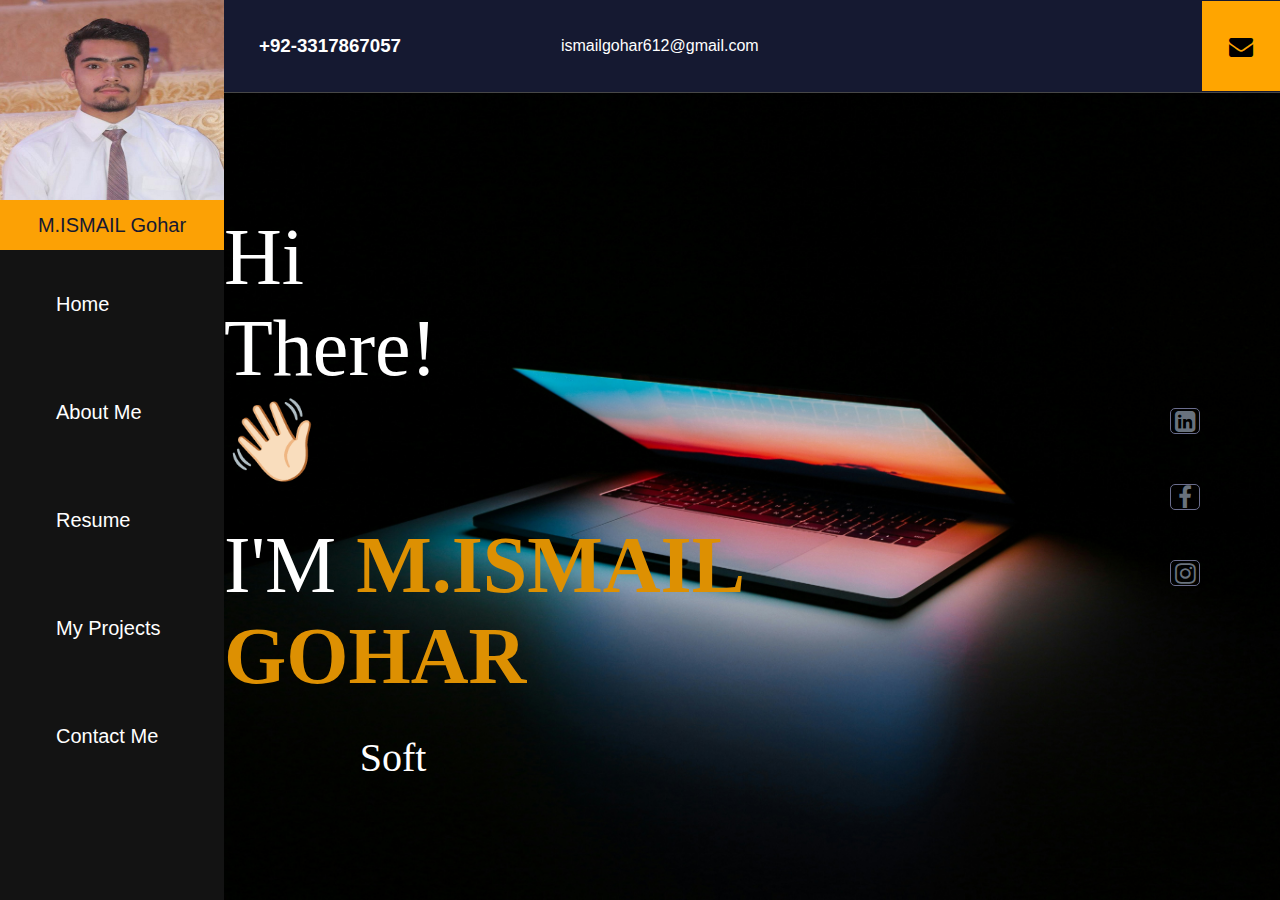
<file: index.html>
<!DOCTYPE html>
<html lang="en">

<head>
    <meta charset="UTF-8">
    <meta name="viewport" content="width=device-width, initial-scale=1.0">
    <title>Personal-Portfolio</title>
    <link rel="stylesheet" href="https://cdnjs.cloudflare.com/ajax/libs/font-awesome/4.7.0/css/font-awesome.min.css">
    <link rel="stylesheet" href="styles.css">
</head>

<body>
    <section id="wrapper">
        <header id="header">

           
           
        </div>
            <div class="hamburger" id="hamburger" onclick="toggleSidebar()">
                <i class="fa fa-bars"></i>
            </div>
            <div id="head-div">
                <h3>+92-3317867057</h3>
                <p>ismailgohar612@gmail.com</p>
            </div>
            <div id="head-div2">
                <a href="mailto:aamanmalik612@gmail.com"><i class="fa fa-envelope" style="font-size:24px;color: black;"></i></a>
            </div>

           

        </header>




        <aside id="aside">
            <div class="close-btn">×</div>
           <div id="image-sec">

            
            <img src="20210622_151017.jpg" alt="iSMAIL">
        </div>

            <div id="name-div">
            <h2>M.ISMAIL Gohar</h2>
        </div>
           <nav id="navigation">
           <a href="index.html">Home</a>
           <a href="about.html">About Me</a>
           <a href="resume.html">Resume</a>
           <a href="projects.html">My Projects</a>
           <a href="contact.html">Contact Me</a>
           </nav>

        </aside>

        <main id="main-content">

            <section id="part1">
                <h1 id="head-name2">
                    Hi There!
                    <span class="wave" role="img" aria-labelledby="wave">👋🏻</span>
                </h1>

                 <h1 id="head-name">
                    I'M 
                    <strong>M.ISMAIL GOHAR</strong>
                </h1>
                <div id="skills">

                    <p></p>
                    
                </div>
                    
            </section>

<section id="social">

    <a  href="https://www.linkedin.com/" target="_blank" class="link">
        
        <i class="fa fa-linkedin-square" style="font-size:24px"></i>				
    	</a>

        <a href="https://www.facebook.com/" class="link" target="_blank">
            <i class="fa fa-facebook-f" style="font-size:24px;"></i>
        </a>

        <a href="https://www.instagram.com/" class="link" target="_blank">
            <i class="fa fa-instagram" style="font-size:24px"></i>
        </a>
</section>


        </main>



    </section>

    <script src="app.js"></script>
</body>

</html>
</file>
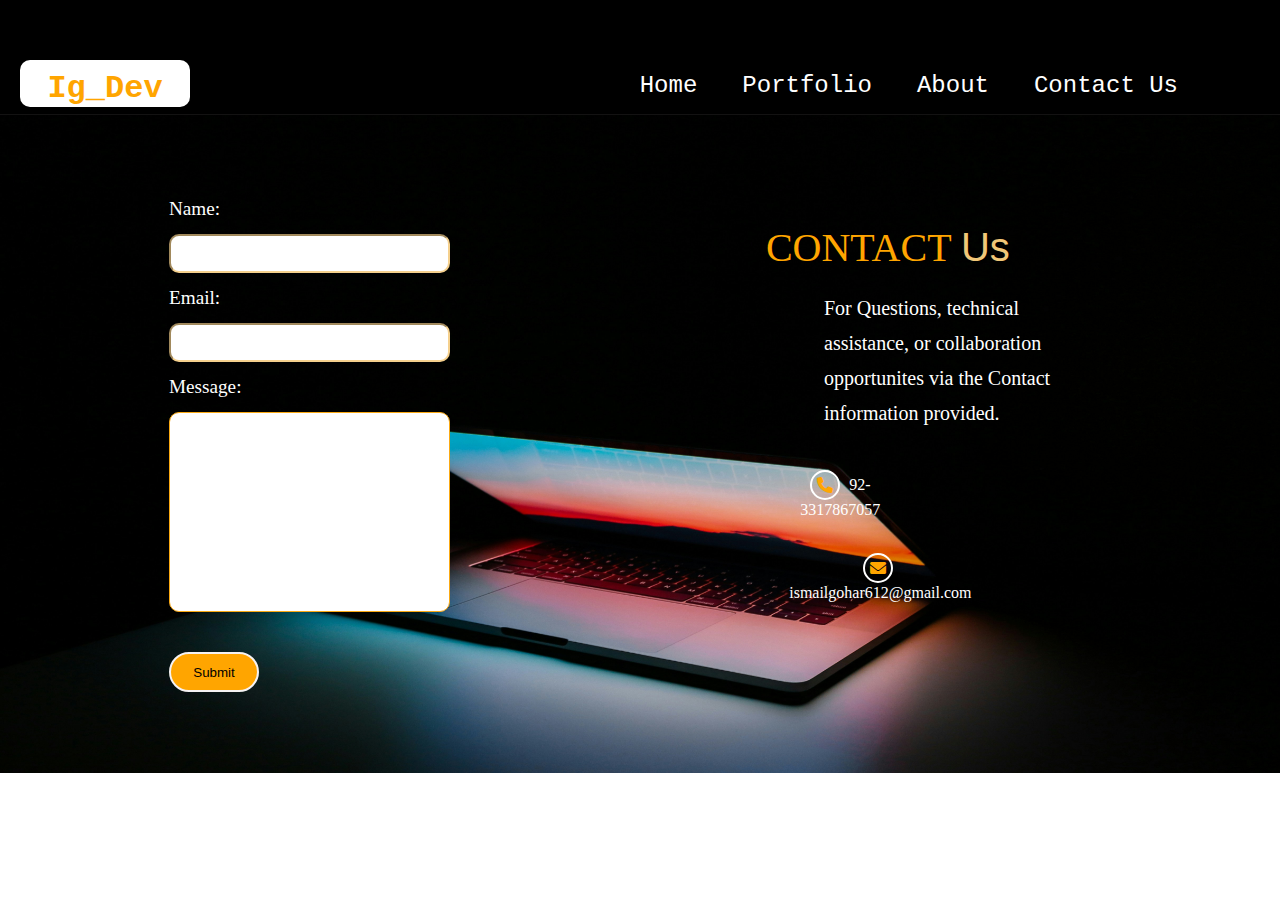
<file: Contact-Form/index.html>
<!DOCTYPE html>
<html lang="en">
<head>
    <meta charset="UTF-8">
    <meta name="viewport" content="width=device-width, initial-scale=1.0">
    <link rel="stylesheet" href="style.css">
    <link rel="stylesheet" href="https://cdnjs.cloudflare.com/ajax/libs/font-awesome/6.0.0-beta3/css/all.min.css">
    <title>Contact-Form</title>
</head>
<body>
    <header>
        <h1>Ig_Dev</h1>
        <nav>
            <a href="#Home">Home</a>
            <a href="#Portfolio">Portfolio</a>
            <a href="#About">About</a>
            <a href="#Contact">Contact Us</a>
        </nav>
    </header>
    <form name="myform" action="/action_page.php" onsubmit="return validateform()">
        <div class="form-fields">
            <label for="name">Name:</label>
            <input type="text" id="name" name="name" required >
            <label for="email">Email:</label>
            <input type="email" id="email" name="email" required>
            <label for="message">Message:</label>
            <textarea id="message" name="message" required></textarea>
            <br><br>
            <button type="submit">Submit</a></button>
        </div>
        <aside>
           <span id="sp1">CONTACT
            <span id="sp2">Us</span>
           </span> 
            <p>
                For Questions, technical assistance,
                or collaboration opportunites via the Contact
                information provided.
            </p>
            <div id="icons">
            <i class="fa fa-phone" aria-hidden="true"></i>
            <span>92-3317867057</span>
            
            </div>
            <div id="icon">
                <i class="fa fa-envelope" aria-hidden="true"></i>
                <span>ismailgohar612@gmail.com</span>
                
                </div>

        </aside>
    </form>
    <script src="validation.js"></script>
</body>
</html>
</file>
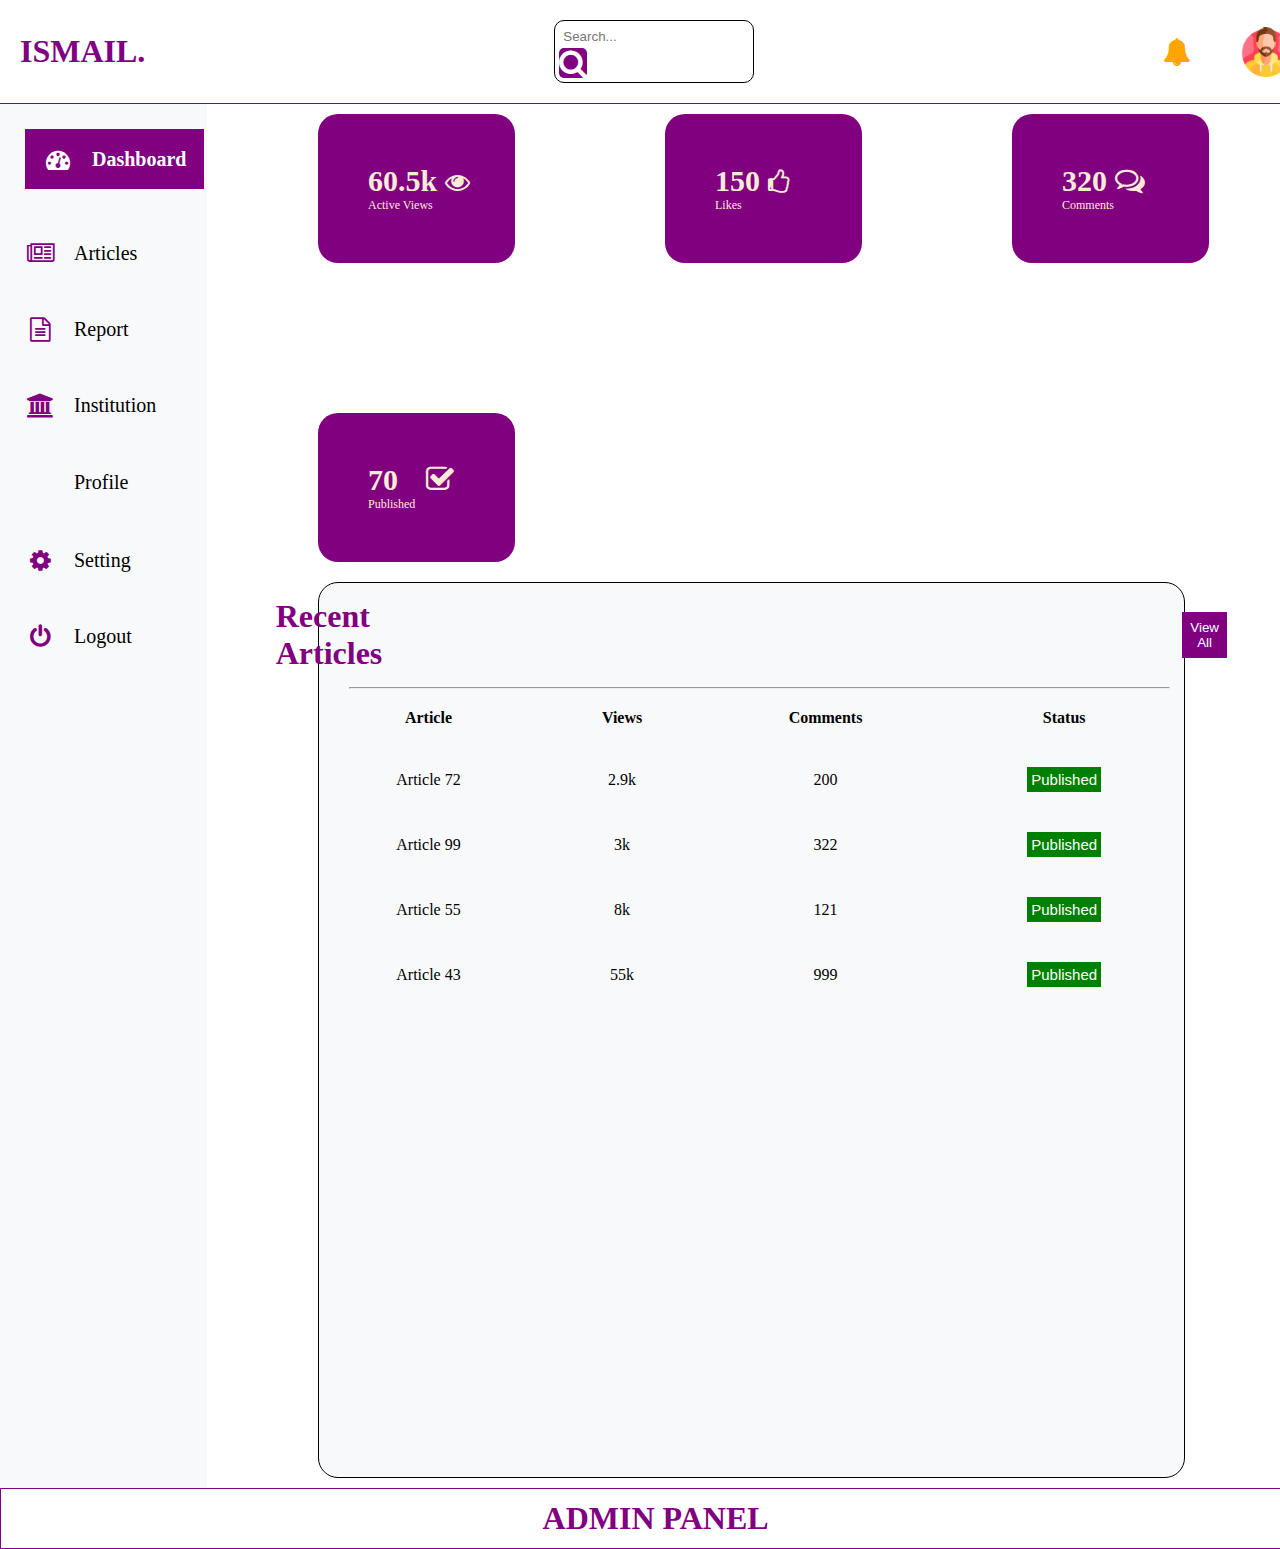
<file: Dashboard/index.html>
<!DOCTYPE html>
<html lang="en">

<head>
    <meta charset="UTF-8">
    <meta name="viewport" content="width=device-width, initial-scale=1.0">
    <link rel="stylesheet" href="https://cdnjs.cloudflare.com/ajax/libs/font-awesome/4.7.0/css/font-awesome.min.css">

    <link rel="stylesheet" href="styles.css">
    <title>DashBoard</title>
</head>

<body>
    <section id="wrapper">

        <header id="header">


            <h1>ISMAIL.</h1>

            <div id="search">
                <label for="search-box">
                    <input type="search" id="search-box" placeholder="Search..."><i class="fa fa-search"
                        aria-hidden="true"
                        style="font-size:30px;color:white;background-color: purple; border-radius: 5px;"></i></label>
            </div>


            <div id="icon">
                <i class="fa fa-bell" aria-hidden="true" style="font-size:28px;color:orange"></i><img
                    src="man_4140048.png" alt="man" id="man">


            </div>
            
        </header>

        <aside id="sidebar">

            
            <nav id="navigation">
            <a href="#" id="dash" ><i class="fa fa-dashboard" style="font-size:24px"></i>Dashboard</a>
            <a href="#" class="aclass"><i class="fa fa-newspaper-o" style="font-size:24px;color:purple"></i>Articles</a>
            <a href="#"class="aclass"><i class="fa fa-file-text-o" style="font-size:24px;color:purple"></i>Report</a>
            <a href="#"class="aclass"><i class="fa fa-institution" style="font-size:24px;color:purple"></i>Institution</a>
            <a href="#"class="aclass"><i class='far fa-user-circle' style='font-size:24px;color:purple'></i>Profile</a>
            <a href="#"class="aclass"><i class="fa fa-gear fa-spin" style="font-size:24px;color:purple"></i>Setting</a>
            <a href="#"class="aclass"><i class="fa fa-power-off" style="font-size:24px;color:purple"></i>Logout</a>
        </nav>

        </aside>

        <main id="main">
            <section id="cards">
                <div id="card1" class="main-card">
                    <h2>60.5k <i class="fa fa-eye" style="font-size:25px;width: 10px;"></i></h2>
                    <p>Active Views</p>
                </div>
                <div id="card2" class="main-card">
                    <h2>150 <i class="fa fa-thumbs-o-up" style="font-size:25px;width: 10px;color: antiquewhite;"></i></h2>
                    <p>Likes</p>
                </div>
                <div id="card3" class="main-card">
                    <h2>320 <i class="fa fa-comments-o" style="font-size:30px;width: 10px;"></i></h2>
                    <p>Comments</p>
                </div>
                <div id="card4" class="main-card">
                    <h2>70 <i class="fa fa-check-square-o" style="font-size:30px;margin-left: 20px;"></i></h2>
                    <p>Published</p>
                </div>

            </section>
            <section id="articles">
                <div id="arti-btn">
                    <h1>Recent Articles</h1>
                <button id="view">View All</button>
                
                </div>
                <hr style="width:95%;margin-left:30px">


                <table>
                    <tr>
                        <th>Article</th>
                        <th>Views</th>
                        <th>Comments</th>
                        <th>Status</th>
                       
                    </tr>
                    <tr>
                        <td>Article 72</td>
                        <td>2.9k</td>
                        <td>200</td>
                        <td><button class="pub">Published</button></td>
                        
                    </tr>
                    <tr>
                        <td>Article 99</td>
                        <td>3k</td>
                        <td>322</td>
                        <td><button class="pub">Published</button></td>
                        
                    </tr>
                    <tr>
                        <td>Article 55</td>
                        <td>8k</td>
                        <td>121</td>
                        <td><button class="pub">Published</button></td>
                        
                    <tr>
                        <td>Article 43</td>
                        <td>55k</td>
                        <td>999</td>
                        <td><button class="pub">Published</button></td>
                        
                    </tr>
                 
                 
                </table>
                
            </section>
        </main>

        <footer id="footer">
            <h1>ADMIN PANEL</h1>
        </footer>


    </section>
</body>

</html>
</file>
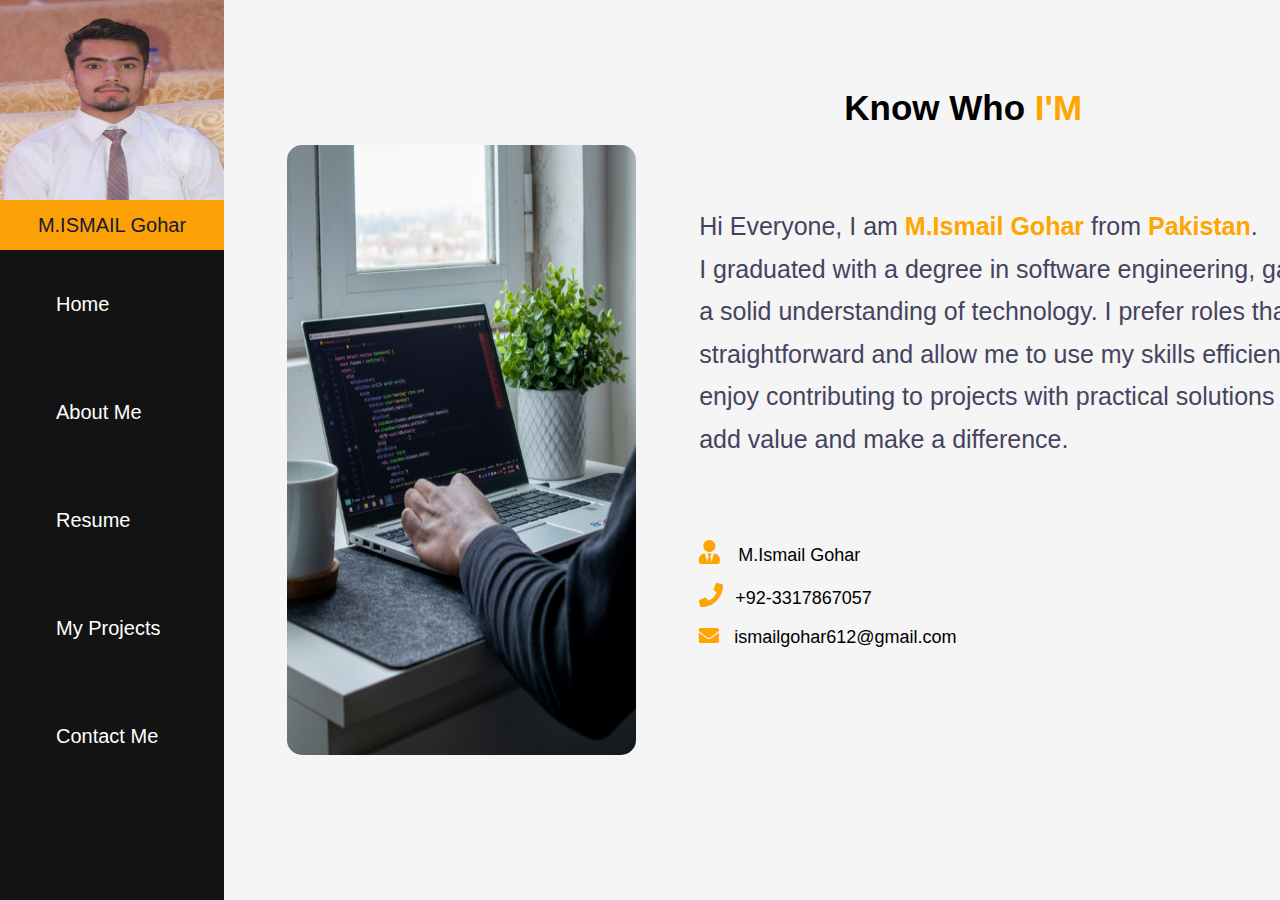
<file: about.html>
<!DOCTYPE html>
<html lang="en">

<head>
    <meta charset="UTF-8">
    <meta name="viewport" content="width=device-width, initial-scale=1.0">
    <link rel="stylesheet" href="https://cdnjs.cloudflare.com/ajax/libs/font-awesome/5.15.4/css/all.min.css">

    <link rel="stylesheet" href="about.css">
    <title>About Me</title>
</head>

<body>
    <section id="wrapper">
        <aside id="aside">
            <div class="close-btn">×</div>
           
            <div id="image-sec">


                <img src="20210622_151017.jpg" alt="iSMAIL">
            </div>

            <div id="name-div">
                <h2>M.ISMAIL Gohar</h2>
            </div>
            <nav id="navigation">
                <a href="index.html">Home</a>
                <a href="about.html">About Me</a>
                <a href="resume.html">Resume</a>
                <a href="projects.html">My Projects</a>
                <a href="contact.html">Contact Me</a>
            </nav>
           

        </aside>

        <main id="main">
           
            <div id="picture">
                <img src="abb.jpg" alt="about me">
            </div>

            <div id="content">
                <div class="hamburger" id="hamburger" onclick="toggleSidebar()">
                    <i class="fa fa-bars"></i>
                </div>
                <h1>Know Who <strong>I'M</strong></h1>
                <p>Hi Everyone, I am <strong> M.Ismail Gohar</strong> from <strong>Pakistan</strong>.
                    <br>
                    I graduated with a degree in software engineering, gaining a solid understanding of technology. I
                    prefer roles that are straightforward and allow me to use my skills efficiently. I enjoy
                    contributing to projects with practical solutions that add value and make a difference.
                    
                </p>

                <div id="info">
                    <i class='fas fa-user-tie' style='font-size:24px;color:orange'>  &nbsp;&nbsp;<span>M.Ismail Gohar</span></i>
                    <br>
                    <br>
                    <i class="fa fa-phone" style="font-size:24px;color:orange"> &nbsp;<span>+92-3317867057</span></i>
                    <br><br>
                    <i class="fa fa-envelope" style="font-size:20px;color:orange">  &nbsp;&nbsp;<span>ismailgohar612@gmail.com</span></i>
                </div>
            </div>

        </main>
    </section>
    <script src="app.js"></script>
</body>

</html>
</file>
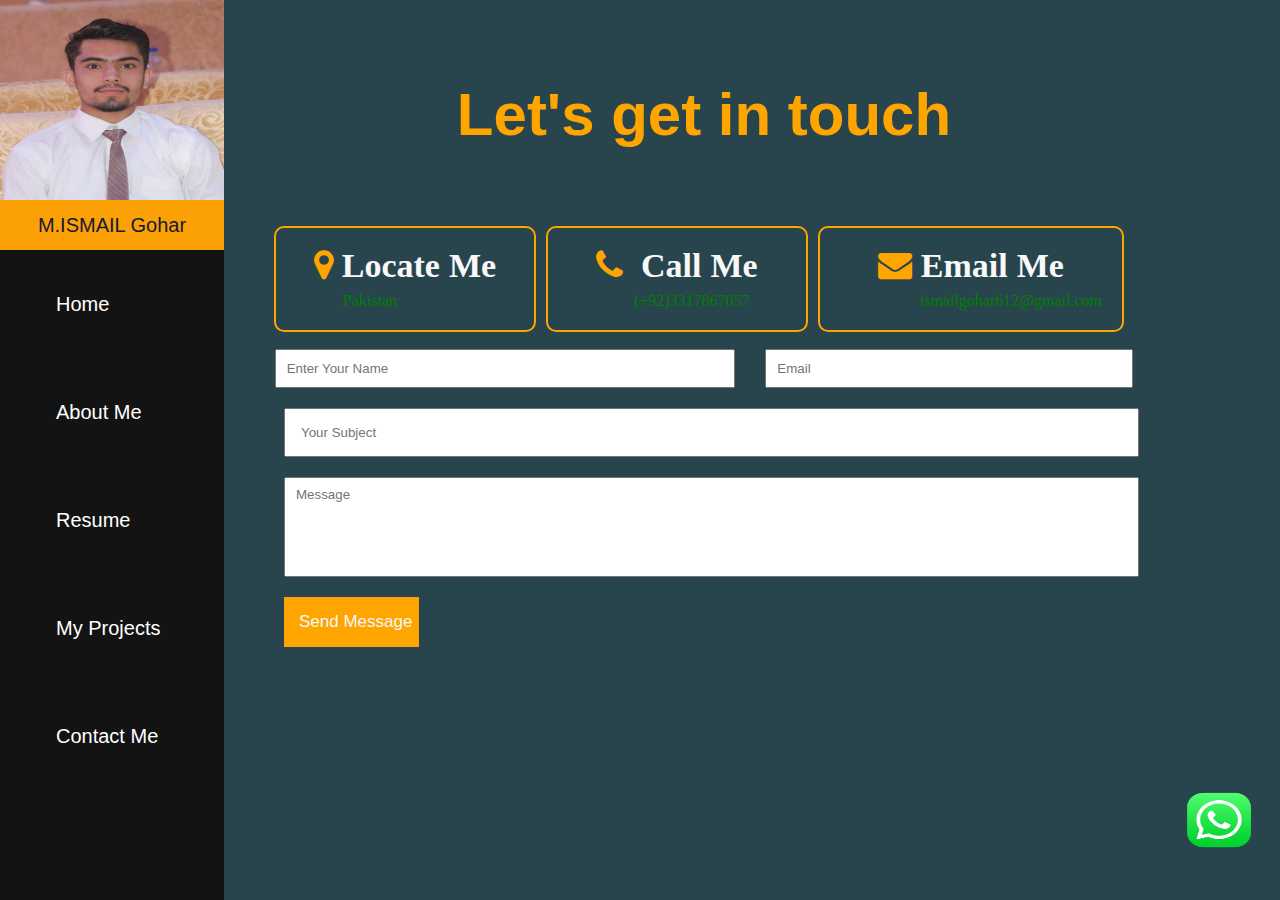
<file: contact.html>
<!DOCTYPE html>
<html lang="en">
<head>
    <meta charset="UTF-8">
    <meta name="viewport" content="width=device-width, initial-scale=1.0">
    <link rel="stylesheet" href="https://cdnjs.cloudflare.com/ajax/libs/font-awesome/4.7.0/css/font-awesome.min.css">
    <link rel="stylesheet" href="contact.css">
    <title>Contact-Me</title>
</head>
<body>
    <section id="wrapper">
        <aside id="aside">
            <div class="close-btn">×</div>
           <div id="image-sec">

            
            <img src="20210622_151017.jpg" alt="iSMAIL">
        </div>

            <div id="name-div">
            <h2>M.ISMAIL Gohar</h2>
        </div>
           <nav id="navigation">
           <a href="index.html">Home</a>
           <a href="about.html">About Me</a>
           <a href="resume.html">Resume</a>
           <a href="projects.html">My Projects</a>
           <a href="contact.html">Contact Me</a>
           </nav>

        </aside>

        <main id="main">
            <div class="hamburger" id="hamburger" onclick="toggleSidebar()">
                <i class="fa fa-bars"></i>
            </div>
            <div id="heading">
                <h1>Let's get in touch</h1>
            </div>

            <div id="information">
            <div id="location" class="same-style">
              <a href="https://maps.app.goo.gl/iL4VXBsu64eKQBZt6" target="_blank"><i class="fa fa-map-marker" style="font-size:34px;color:orange"> <strong>Locate Me</strong></i></a>
                <p style="color: green;">Pakistan</p>
            

            </div>
            <div id="number" class="same-style">
                <i class="fa fa-phone" style="font-size:34px;color:orange"><strong>&nbsp; Call Me</strong></i>
                <p style="color: green;">(+92)3317867057</p>
            </div>
            <div id="email"class="same-style">
                <a href="mailto:ismailgohar612@gmail.com" target="_blank"> <i class="fa fa-envelope" style="font-size:34px;color:orange"><Strong>  Email Me</Strong></i></a>
                <p style="color: green;">ismailgohar612@gmail.com</p>
            </div>
        </div>
        <div id="data-entry">
            <input type="text" placeholder="Enter Your Name" id="name" required> 
            <input type="email" id="mail" placeholder="Email" required>  
        </div>
        <div id="meassage">
            <input type="subject" placeholder="Your Subject" id="subject">

            <input type="message" placeholder="Message" id="msg">
            <input type="button"  id="snd" value="Send Message" onclick="handleSendMessage()">
        </div>
       
        </main>

        <div id="whatsapp">
         <a href="https://wa.link/oa5rit" target="_blank"> <img src="wtsp.png" alt="Let's Talk" id="talk"></a> 
         
        </div>
    </section>

    <script src="app.js"></script>
</body>
</html>
</file>
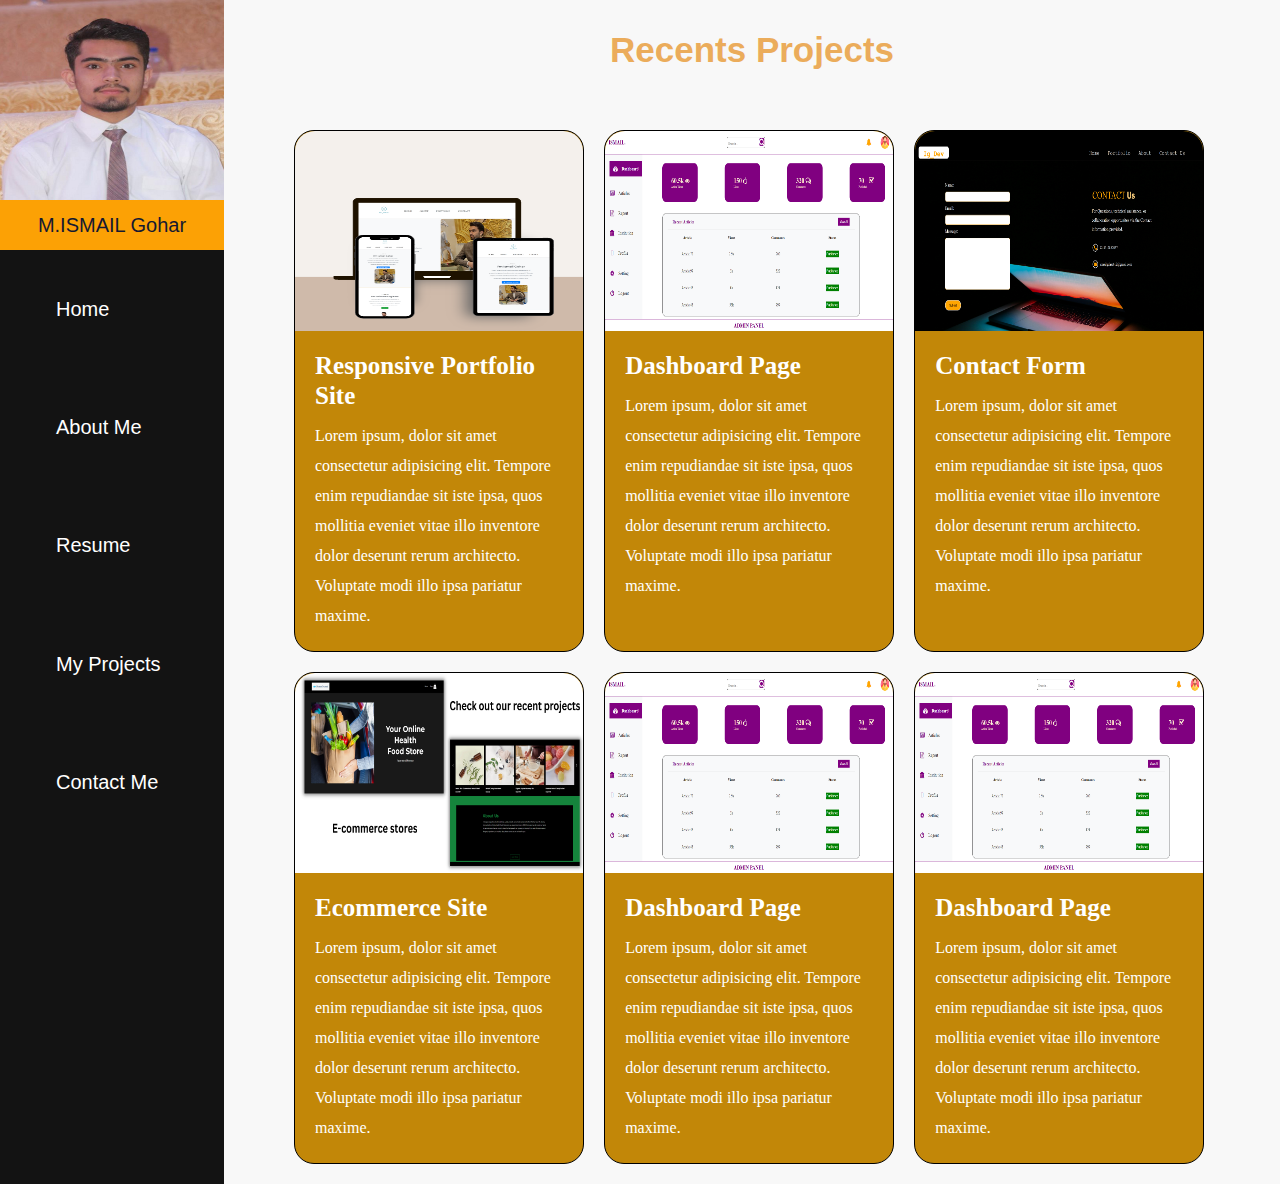
<file: projects.html>
<!DOCTYPE html>
<html lang="en">

<head>
    <meta charset="UTF-8">
    <meta name="viewport" content="width=device-width, initial-scale=1.0">
    <link rel="stylesheet" href="https://cdnjs.cloudflare.com/ajax/libs/font-awesome/4.7.0/css/font-awesome.min.css">
    <link rel="stylesheet" href="projects.css">
    <title>Projects</title>
</head>

<body>
    <section id="wrapper">


        <header id="head">
            <div class="hamburger" id="hamburger" onclick="toggleSidebar()">
                <i class="fa fa-bars"></i>
            </div>
            <h1>Recents Projects</h1>
        </header>
        <aside id="aside">
            <div class="close-btn">×</div>
            <div id="image-sec">


                <img src="20210622_151017.jpg" alt="iSMAIL">
            </div>

            <div id="name-div">
                <h2>M.ISMAIL Gohar</h2>
            </div>
            <nav id="navigation">
                <a href="index.html">Home</a>
                <a href="about.html">About Me</a>
                <a href="resume.html">Resume</a>
                <a href="projects.html">My Projects</a>
                <a href="contact.html">Contact Me</a>
            </nav>

        </aside>

        <main id="main">
            <section class="cards">

                <div class="card">
                    <section class="picture">
                         <a href="Responsive-Site/index.html"><img src="pro-1.png" alt="project#1" class="pic"> </a>
                    </section>
                    <section class="content">
                        <h1>Responsive Portfolio Site</h1>
                        <p>Lorem ipsum, dolor sit amet consectetur adipisicing elit. Tempore enim repudiandae sit iste ipsa, quos mollitia eveniet vitae illo inventore dolor deserunt rerum architecto. Voluptate modi illo ipsa pariatur maxime.</p>
                    </section>
                </div>
            
                <div class="card">
                    <section class="picture">
                       <a href="Dashboard/index.html"><img src="landing-page.png" alt="project#2" class="pic"></a>
                    </section>
                    <section class="content">
                        <h1>Dashboard Page</h1>
                        <p>Lorem ipsum, dolor sit amet consectetur adipisicing elit. Tempore enim repudiandae sit iste ipsa, quos mollitia eveniet vitae illo inventore dolor deserunt rerum architecto. Voluptate modi illo ipsa pariatur maxime.</p>
                    </section>
                </div>

                <div class="card">
                    <section class="picture">
                       <a href="Contact-Form/index.html"><img src="0.png" alt="project#2" class="pic"> </a> 
                    </section>
                    <section class="content">
                        <h1>Contact Form</h1>
                        <p>Lorem ipsum, dolor sit amet consectetur adipisicing elit. Tempore enim repudiandae sit iste ipsa, quos mollitia eveniet vitae illo inventore dolor deserunt rerum architecto. Voluptate modi illo ipsa pariatur maxime.</p>
                    </section>
                </div>
            
                <div class="card">
                    <section class="picture">
                        <img src="Check out our recent projects.png" alt="project#2" class="pic">
                    </section>
                    <section class="content">
                        <h1>Ecommerce Site</h1>
                        
                        <p>Lorem ipsum, dolor sit amet consectetur adipisicing elit. Tempore enim repudiandae sit iste ipsa, quos mollitia eveniet vitae illo inventore dolor deserunt rerum architecto. Voluptate modi illo ipsa pariatur maxime.</p>
                    </section>
                </div>
                <div class="card">
                    <section class="picture">
                        <img src="landing-page.png" alt="project#2" class="pic">
                    </section>
                    <section class="content">
                        <h1>Dashboard Page</h1>
                        <p>Lorem ipsum, dolor sit amet consectetur adipisicing elit. Tempore enim repudiandae sit iste ipsa, quos mollitia eveniet vitae illo inventore dolor deserunt rerum architecto. Voluptate modi illo ipsa pariatur maxime.</p>
                    </section>
                </div>
                <div class="card">
                    <section class="picture">
                        <img src="landing-page.png" alt="project#2" class="pic">
                    </section>
                    <section class="content">
                        <h1>Dashboard Page</h1>
                        <p>Lorem ipsum, dolor sit amet consectetur adipisicing elit. Tempore enim repudiandae sit iste ipsa, quos mollitia eveniet vitae illo inventore dolor deserunt rerum architecto. Voluptate modi illo ipsa pariatur maxime.</p>
                    </section>
                </div>
            </section>
            
                </div>
            </section>
        </main>

    </section>
    <script src="app.js"></script>
</body>

</html>
</file>
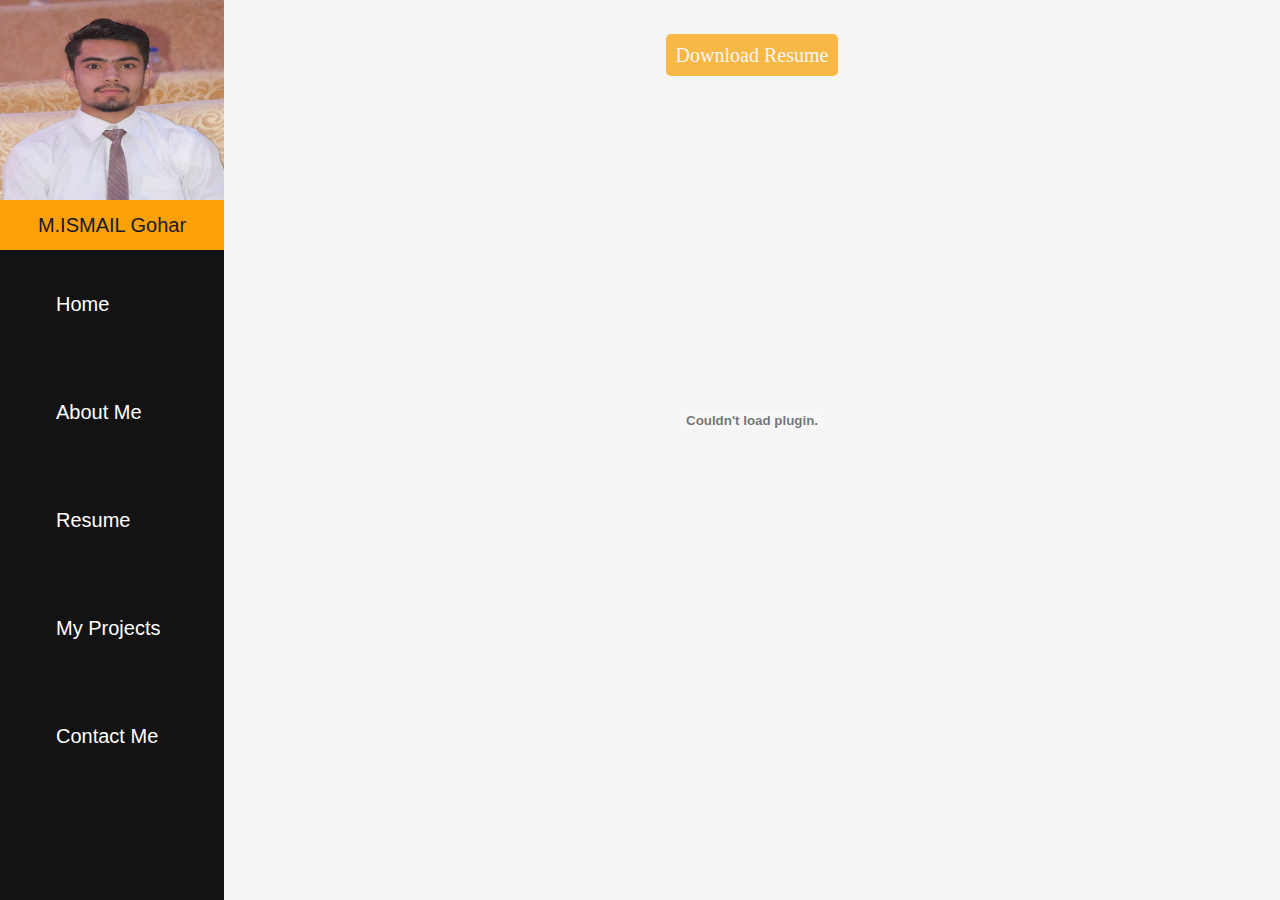
<file: resume.html>
<!DOCTYPE html>
<html lang="en">
<head>
    <meta charset="UTF-8">
    <meta name="viewport" content="width=device-width, initial-scale=1.0">
    <link rel="stylesheet" href="https://cdnjs.cloudflare.com/ajax/libs/font-awesome/6.0.0-beta3/css/all.min.css">
    <link rel="stylesheet" href="resume.css">
    <title>Resume</title>
</head>
<body>

    <section id="wrapper">
    <aside id="aside">
        <div class="close-btn">×</div>
       <div id="image-sec">

        
        <img src="20210622_151017.jpg" alt="iSMAIL">
    </div>

        <div id="name-div">
        <h2>M.ISMAIL Gohar</h2>
    </div>
       <nav id="navigation">
       <a href="index.html">Home</a>
       <a href="about.html">About Me</a>
       <a href="resume.html">Resume</a>
       <a href="projects.html">My Projects</a>
       <a href="contact.html">Contact Me</a>
       </nav>

    </aside>

    <main id="main">
        <div class="hamburger" id="hamburger" onclick="toggleSidebar()">
            <i class="fa fa-bars"></i>
        </div>
       <div id="download-btn">
        <a href="MuhammadIsmailGoharResume (1).pdf" download="Resume.pdf" class="button">Download Resume</a>

       </div>
       <div id="resume">
        <embed src="MuhammadIsmailGoharResume (1).pdf" type="application/pdf" width="900px" height="680px">

       </div>


    </main>
</section>
<script src="app.js"></script>
</body>
</html>
</file>
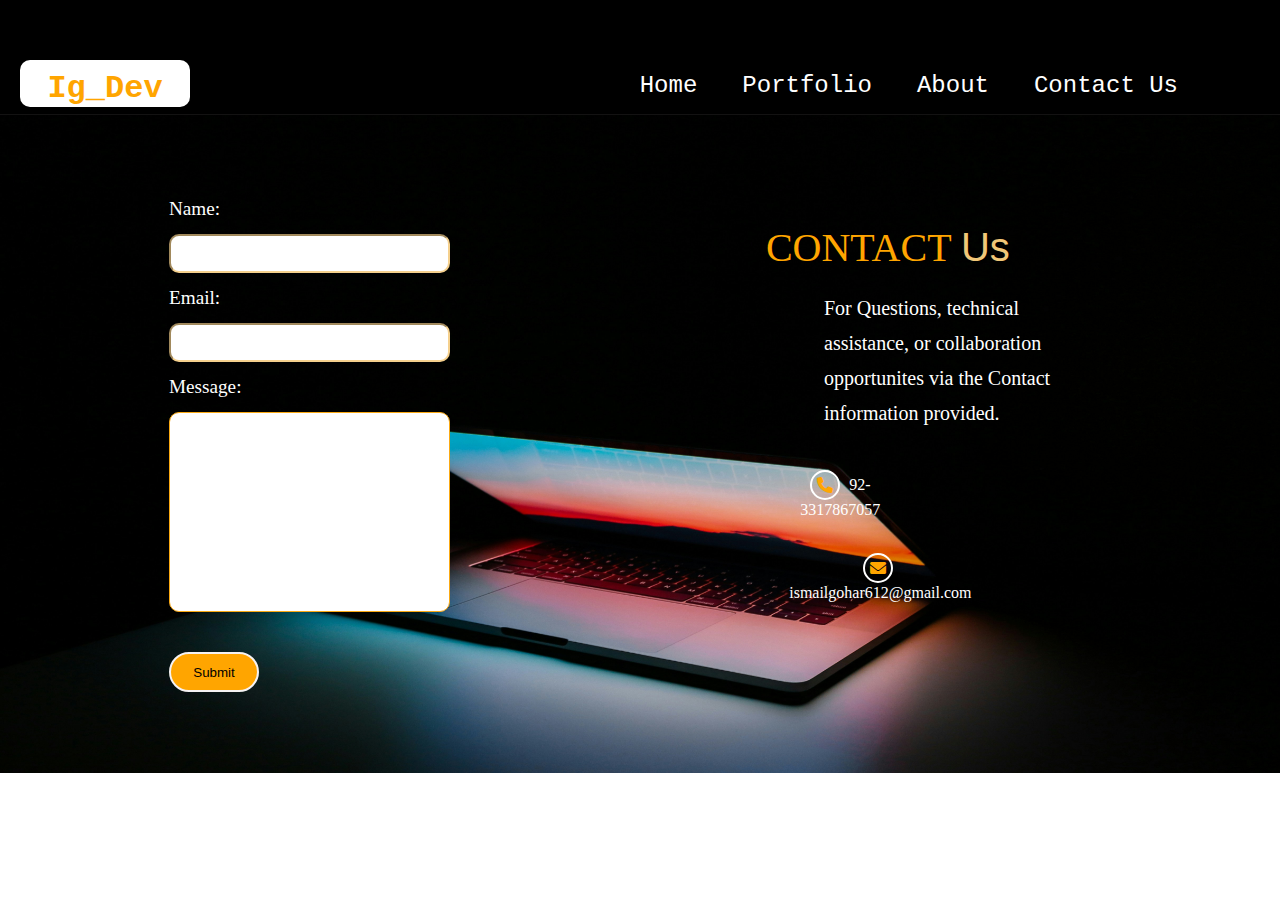
<file: Contact-Form/Home.html>
<!DOCTYPE html>
<html lang="en">
<head>
    <meta charset="UTF-8">
    <meta name="viewport" content="width=device-width, initial-scale=1.0">
    <link rel="stylesheet" href="style.css">
    <link rel="stylesheet" href="https://cdnjs.cloudflare.com/ajax/libs/font-awesome/6.0.0-beta3/css/all.min.css">
    <title>Contact-Form</title>
</head>
<body>
    <header>
        <h1>Ig_Dev</h1>
        <nav>
            <a href="#Home">Home</a>
            <a href="#Portfolio">Portfolio</a>
            <a href="#About">About</a>
            <a href="#Contact">Contact Us</a>
        </nav>
    </header>
    <form name="myform" action="/action_page.php" onsubmit="return validateform()">
        <div class="form-fields">
            <label for="name">Name:</label>
            <input type="text" id="name" name="name" required >
            <label for="email">Email:</label>
            <input type="email" id="email" name="email" required>
            <label for="message">Message:</label>
            <textarea id="message" name="message" required></textarea>
            <br><br>
            <button type="submit">Submit</a></button>
        </div>
        <aside>
           <span id="sp1">CONTACT
            <span id="sp2">Us</span>
           </span> 
            <p>
                For Questions, technical assistance,
                or collaboration opportunites via the Contact
                information provided.
            </p>
            <div id="icons">
            <i class="fa fa-phone" aria-hidden="true"></i>
            <span>92-3317867057</span>
            
            </div>
            <div id="icon">
                <i class="fa fa-envelope" aria-hidden="true"></i>
                <span>ismailgohar612@gmail.com</span>
                
                </div>

        </aside>
    </form>
    <script src="validation.js"></script>
</body>
</html>
</file>
<file: styles.css>
* {
    padding: 0;
    margin: 0;
    box-sizing: border-box;
}
html, body {
    max-width: 100%;
    overflow-x: hidden;
}

#wrapper {
    display: grid;
    grid-template-areas: 'sidebar header'
        'sidebar footer';
    grid-template-columns: 14rem 1fr;
    grid-template-rows: auto 1fr;
    height: 100vh;
    max-width: 100vw; 
    overflow: hidden; 


}

#header {
    grid-area: header;
    border-bottom: 1px solid rgb(71, 71, 71);
    display: flex;
    background-color: #151931;
    align-items: center;
    justify-content: space-between;

}

#head-div {

    display: flex;
    align-items: center;
    gap: 10em;
    width: 100%;
    padding: 35px;
    font-family: "Poppins", Sans-serif;
    color: white;
    font-weight: 500;


}

#head-div2 {

    background-color: orange;
    display: flex;
    width: 85px;
    height: 90px;
    align-items: center;
    justify-content: center;



}


#aside {
    grid-area: sidebar;
    background-color: rgb(19, 19, 19);


}


img {
    width: 100%;
    height: 200px;

    object-position: center center;
    vertical-align: middle;
}

#name-div {
    padding: 13px 0px 13px 0px;
    background-color: rgb(252, 161, 5);

}

#name-div h2 {
    color: #151931;
    font-family: "Poppins", Sans-serif;
    font-size: 20px;
    font-weight: 400;
    line-height: 1.2em;
    text-align: center;
}

#navigation {
    display: flex;

    width: 100%;
    height: 60%;
    flex-direction: column;
    align-items: center;
    justify-content: space-around;

}

#navigation a {

    width: 50%;
    text-decoration: none;
    font-family: "Poppins", Sans-serif;
    font-size: 20px;
    font-weight: 500;
    color: white;

}

#navigation a:hover {
    color: orange;
    text-decoration: underline;
    transform: scale(1.05);
    transition: color 0.3s ease, transform 0.3s ease;
}

#main-content {
    grid-area: footer;

    display: flex;
    justify-content: space-between;
    background-image: url("tech.jpg");
    background-size: cover;
    background-position: center center;
    background-repeat: no-repeat;
    background-color: black;




}

#part1 {

    display: flex;
    flex-direction: column;
    height: 100%;
    justify-content: center;
    align-items: center;
    width: 50%;
    font-size: 40px;

}

h1 {
    font-weight: 500;
    margin-bottom: 2rem;

}

#head-name2 {

    margin-right: 230px;
    color: white;
}

#head-name {
    color: white;
}

strong {
    color: rgb(221, 144, 2);
}

#social {

    display: flex;
    flex-direction: column;
    gap: 50px;
    padding-right: 80px;
    align-items: center;
    align-self: center;
    color: white;



}

#social a i {
    border: 1px solid #6A6D8D;
    ;
    border-radius: 5px 5px 5px 5px;
    width: 30px;
    text-align: center;
    transition: color 0.3s ease, border-color 0.3s ease;



}

#social a i:hover {
    color: orange;
    border-color: orange;


}

.link {

    color: #69727d;
}

#skills {

    margin-right: 190px;
    color: white;
}

.hamburger {


    display: none;
    color: white;
    cursor: pointer;
    font-size: 30px;
    padding: 20px;
}

#aside .close-btn {
    display: none;
    text-align: right;
    font-size: 25px;
    color: white;
    cursor: pointer;
    padding: 5px;

    background-color: rgb(94, 83, 63);
}
#animatedText {
    font-size: 24px;
    color: black;
    font-weight: bold;
    letter-spacing: 1.5px;
}

 
@media (max-width: 768px)  {
    #wrapper {
        grid-template-areas:
            'header'
            'footer';
        grid-template-columns: 1fr;
        grid-template-rows: auto 1fr;
        height: 100vh;
        overflow: hidden;
      
    }

    .hamburger {


        display: flex;

    }


    #aside {
        position: fixed;
        left: -100%;
        width: 14rem;
        height: 100%;
        background-color: #131313;
        transition: left 0.3s ease;
        z-index: 1000;
    }

    #aside.open {
        left: 0;
    }

    #aside .close-btn {
        display: flex;


        text-align: right;

    }

    #main-content {
        flex-direction: column;
        height: 90vh;
    }

    #part1 {
        width: 90%;
        font-size: 5vw;
    }

    #head-name2 {
        margin-right: 240px;
    }

    #social {
        padding-right: 0;
        flex-direction: row;
        gap: 30px;
    }

   

} 

@media (max-width: 480px) {
   
    #wrapper {
        grid-template-areas:
            'header'
            'footer';
        grid-template-columns: 1fr;
        grid-template-rows:5rem 1fr;
        height: 100vh;
    }
    #head-div {
        flex-direction: column;
        gap: 1em;
        padding: 3vh 2vw;
    }
    #head-name
    {
       
       
        font-size: 30px;
    }
    #skills
    {
       
     font-size: 20px;
         padding-left: 15px;
     
    }

   

    #head-div2 {
        width: 60px;
        height: 100%;
    }

    #main-content {
        flex-direction: column;
        background-size: cover;
        
    }

    
     #part1 {
     
       width: 100%;
     margin-bottom: 90px;
      
    
        
    }

    #head-name2 {
        margin-right: 200px;
       
    }

    #social {
        flex-direction: row;
        gap: 20px;
        margin-bottom: 70px;
    }

    #social a i {
        width: 24px;
    }

   
}
#social a i:hover {
    color: orange;
    border-color: orange;
}
</file>
<file: Contact-Form/style.css>
*
{
    box-sizing: border-box;
}
html, body {
    margin: 0;
    padding: 0;
    width: 100%;
    height: 100%;
}
header
{
    border-bottom: 1px solid rgb(19, 18, 18);
    height: 115px;
    background-color: black;
}
header h1
{
    border-radius: 10px;
    margin-left: 20px;
    margin-top: 60px;
    float: left;
    font-family: 'Courier New', Courier, monospace;
    background-color: white;
    padding-top: 10px;
    color:orange;
    width: 170px;
    text-align: center;
}
nav a
{
    text-decoration: none;
    margin-right: 40px;
    font-size: larger;
    font-family: 'Courier New', Courier, monospace;
    color: white;
}
nav
{
    float: right;
    margin-top:60px;
    border: 2px solid black;
    margin-right: 60px;
    padding-top: 10px;
    font-size: 20px; 
}
nav a:hover
{
    color: orange;
    text-decoration: underline;
}
form {
    
    padding: 79px;
    background-image: url(tech.jpg);
    background-size: cover;
    
}
.form-fields, aside {
    display: inline-block;
    vertical-align: top;
   
}
.form-fields {
    width: 50%;
    line-height:30px;
    margin-left: 90px;
    
}

aside {
    width: 35%;
    padding: 30px;
    text-align: center;
    height: 500px;
}
p
{
    
    font-size:20px;
    font-weight:lighter;
    color: white;
    text-align: start;
    margin-left: 60px;
    line-height: 35px;
}
label, input {
    display: block;
    margin-bottom: 10px;
}
label
{
    font-size: larger;
    color: white;
    
}
input
{
    border-radius: 10px;
    width: 50%;
   padding: 10px;
   border-color: rgb(245, 208, 141);
   
}
input:focus, textarea:focus {
    border-color: orange; 
    outline: none; 
}

textarea {
    padding: 10px;
    resize: none; 
    border-radius: 10px;
    width: 50%;
    height: 200px;
    border-color: rgb(250, 169, 19);
}
textarea:hover
{
    border-color: orange;
}
button
{
    border-radius: 20px;
    padding: 10px;
    height: 40px;
    width: 90px;
    border: 2px solid rgb(245, 242, 242);
    
    background-color: orange;
}
button a
{
    text-decoration: none;
    color: white;
    font-size: larger;
}
#sp1
{
    color: orange;
    font-size: 40px;
    margin-right: 85px;
    
}
#sp2
{
    color: rgb(241, 199, 120);
    font-size: 40px;
    font-family: 'Franklin Gothic Medium', 'Arial Narrow', Arial, sans-serif;
    
}
#icons {
    
    display: inline-block; 
    padding: 19px;
    margin-right: 180px;
}

#icons i {
    color: orange; 
    margin-right: 5px; 
    vertical-align: middle;
    border: 2px solid white;
    border-radius: 50%;
    width: 30px;
    height: 30px;
    padding-top: 5px;
}

#icons span {
     
    vertical-align: middle;
    color: white;
}
#icon {
    
    display: block; 
    padding: 15px;
    margin-right: 100px;
    
}

#icon i {
    color: orange; 
    margin-right: 5px; 
    vertical-align: middle;
    border: 2px solid white;
    border-radius: 50%;
    width: 30px;
    height: 30px;
    padding-top: 5px;
}

#icon span {
    color: white; 
 
    vertical-align: middle;
}

@media only screen and (max-width: 1024px) {
    header h1 {
        width: 150px;
        font-size: 18px;
    }
    nav {
        font-size: 18px;
        margin-right: 20px;
    }
    nav a {
        margin-right: 20px;
    }
    .form-fields, aside {
        display: block;
        width: 100%;
        margin-left: 0;
        padding: 10px;
    }
    input, textarea {
        width: 100%;
    }
    button {
        width: 100%;
        margin-top: 10px;
    }
}

/* For mobile phones */
@media only screen and (max-width: 768px) {
    header h1 {
        width: 120px;
        font-size: 16px;
        margin-top: 20px;
    }
    nav {
        font-size: 16px;
        margin-right: 10px;
        border: none;
    }
    nav a {
        margin-right: 10px;
        font-size: smaller;
    }
    .form-fields, aside {
        width: 100%;
        padding: 10px;
    }
    input, textarea {
        width: 100%;
    }
    button {
        width: 100%;
        margin-top: 10px;
    }
    #sp1, #sp2 {
        font-size: 20px;
        margin-right: 10px;
    }
    #icons, #icon {
        display: block;
        margin-right: 0;
        padding: 10px;
    }
    #icons i, #icon i {
        width: 20px;
        height: 20px;
        padding-top: 3px;
    }
}
</file>
<file: Dashboard/styles.css>
* {
    padding: 0;
    margin: 0;
    box-sizing: border-box;
}

#wrapper {
    display: grid;
    grid-template-areas: ' header header '
        ' sidebar main '
        'footer footer';
    grid-template-columns: 13rem 1fr;
    grid-template-rows: auto 1fr auto;
    height: 100vh;

}

#header {
    grid-area: header;
    border-bottom: 1px solid purple;
    display: flex;
    align-items: center;
    justify-content: space-between;
    padding: 20px;

}

h1 {
    color: purple;
}

#search {
    border: 1px solid black;
    border-radius: 10px;
    padding: 4px;
    width: 200px;

}

#search-box {
    border: none;
    padding: 4px;



}

#search-box:focus {
    border: none;
    outline: none;
}

#icon {
    display: flex;
    align-items: center;
    gap: 50px;
}


img {
    height: 50px;
}

#sidebar {
    grid-area: sidebar;
    border-right: 1px solid white;
    padding: 25px;
    background-color: #f8f9fa;
}

#navigation {
    display: flex;
    flex-direction: column;
    align-items: start;
    gap: 52px;
    font-size: 25px;

}

#navigation a {

    text-decoration: none;
    display: flex;
    align-items: center;
    gap: 19px;
    font-size: 20px;


}

#navigation a i {

    width: 30px;
    text-align: center;

}

#dash {

    background-color: purple;
    color: white;
    padding: 18px;
    font-weight: bold;
}

.aclass {
    color: black;
}


#main {
    grid-area: main;
    
    display: grid;
    gap: 20px;
  padding: 10px;
   
    grid-template-rows: 1fr 2fr;


}

#cards {
   
    display: flex;
    align-items: center;
    padding-left: 100px;
    gap: 150px;
    flex-wrap: wrap;
}

.main-card {
   
    width: 197px;
    border-radius: 20px;
    padding: 50px;
    color: antiquewhite;
    background-color: purple;

}

h2 {
    font-size: 30px;
}

p {
    font-size: 12px;
}

#articles {
    border: 1px solid black;
    border-radius: 20px;
    width: 80%;
    margin-left: 100px;
    background-color: #f8f9fa;

}
#arti-btn
{
    display: flex;
  align-items: center;
   justify-content: center;
   gap: 800px;
   padding: 15px;
    
   
    
}
#view
{
    color: white;
    background-color: purple;
    padding: 8px;
    border: none;
}
table {

    border-collapse: collapse;

    
    width: 100%;


}
table th,
table td {

   
    padding: 20px ;
    text-align: center;




}
.pub
{
    color: white;
    background-color: green;
    padding: 4px;
    font-size: 15px;
    border: none;
}
#footer {
    grid-area: footer;
    border: 1px solid purple;
    display: flex;
    align-items: center;
    justify-content: center;
    padding: 11px;
    
}
</file>
<file: about.css>
* {
    padding: 0;
    margin: 0;
    box-sizing: border-box;
}

#wrapper {

    display: grid;

    grid-template-areas: 'sidebar main'
        'sidebar main';

    grid-template-columns: 14rem 1fr;
    height: 100vh;

}


#aside {
    grid-area: sidebar;
    background-color: rgb(19, 19, 19);


}


img {
    width: 100%;
    height: 200px;

    object-position: center center;
    vertical-align: middle;
}

#name-div {
    padding: 13px 0px 13px 0px;
    background-color: rgb(252, 161, 5);

}

#name-div h2 {
    color: #151931;
    font-family: "Poppins", Sans-serif;
    font-size: 20px;
    font-weight: 400;
    line-height: 1.2em;
    text-align: center;
}

#navigation {
    display: flex;

    width: 100%;
    height: 60%;
    flex-direction: column;
    align-items: center;
    justify-content: space-around;

}

#navigation a {

    width: 50%;
    text-decoration: none;
    font-family: "Poppins", Sans-serif;
    font-size: 20px;
    font-weight: 500;
    color: white;

}

#navigation a:hover {
    color: orange;
    text-decoration: underline;
    transform: scale(1.05);
    transition: color 0.3s ease, transform 0.3s ease;
}

#main {
    grid-area: main;

    display: flex;
    align-items: center;
    justify-content: space-evenly;
    background-color: #f5f5f5;
}

#picture {

    width: 35%;
    height: 70%;
    padding: 10px;



}

#picture img {
    height: 100%;
    border-radius: 15px;

}

#content {

    width: 50%;
    height: 80%;
    display: flex;
    flex-direction: column;
    gap: 80px;



}

#content h1 {
    text-align: center;
    font-family: "Poppins", Sans-serif;
    font-size: 35px;
    font-weight: 550;
    line-height: 1em;
}

strong {
    color: orange;
    font-weight: 600;
}

p {
    font-family: "Poppins", Sans-serif;
    font-size: 25px;
    font-weight: 100;
    line-height: 1.7em;
    width: 650px;

    color: #46435E;

}

#info {

    height: 200px;

}

span {
    color: black;
    font-family: "Poppins", Sans-serif;
    font-size: 18px;
    font-weight: 400;
}

.hamburger {


    display: none;
    color: rgb(26, 25, 25);
    cursor: pointer;
    font-size: 30px;
    padding: 10px;
   
    width: 47px;
    margin-left: -52px;
  
}

#aside .close-btn {
    display: none;
    text-align: right;
    font-size: 25px;
    color: white;
    cursor: pointer;
    padding: 5px;

    background-color: rgb(94, 83, 63);
}

@media (max-width: 768px) {
    #wrapper {
        grid-template-areas: 'main';
        grid-template-columns: 1fr;
    }

    .hamburger {
        display: flex;
    }

    #aside {
        position: fixed;
        left: -100%;
        width: 14rem;
        height: 100%;
        background-color: #131313;
        transition: left 0.3s ease;
        z-index: 1000;
    }

    #aside.open {
        left: 0;
    }

    #aside .close-btn {
        display: flex;
        text-align: right;
    }

    #main {
        flex-direction: column-reverse;
        justify-content: center;
        align-items: center;
    }


    #picture img {
        width: 100%;
        height: auto;
        padding-right: 0;
    }

    #content {
        width: 100%;
        height: 100%;
        padding-left: 40px;
        display: flex;
        flex-direction: column;

    }
}


@media (max-width: 1024px) {
    #content p {
        font-size: 20px;
        width: 420px;
    }

    #picture {
        width: 40%;
    }
}

@media (max-width: 480px) {
    #content h1 {
        font-size: 28px;
    }

    #content p {
        font-size: 18px;
        width: 100%;
    }

    #picture {
        width: 90%;
        height: 50%;
    }

    #main {
        flex-direction: column-reverse;
        justify-content: center;
    }

    #content {
        width: 90%;
        gap: 25px;
    }

}

@media (max-width: 360px) {
    #content h1 {
        font-size: 24px;
    }

    #content p {
        font-size: 15px;
    }

    #picture {
        height: 35%;
    }
}
</file>
<file: contact.css>
* {
    padding: 0;
    margin: 0;
    box-sizing: border-box;
}
body
{
    background-color: #28454e;
    
}
#wrapper {
    display: grid;
    grid-template-areas: 'sidebar main wtsp'
        'sidebar main wtsp';
    grid-template-columns: 14rem 1fr 6rem;
    grid-template-rows:  1fr;
    height: 100vh;


}
#aside {
    grid-area: sidebar;
    background-color: rgb(19, 19, 19);


}


img {
    width: 100%;
    height: 200px;

    object-position: center center;
    vertical-align: middle;
}

#name-div {
    padding: 13px 0px 13px 0px;
    background-color: rgb(252, 161, 5);

}

#name-div h2 {
    color: #151931;
    font-family: "Poppins", Sans-serif;
    font-size: 20px;
    font-weight: 400;
    line-height: 1.2em;
    text-align: center;
}

#navigation {
    display: flex;

    width: 100%;
    height: 60%;
    flex-direction: column;
    align-items: center;
    justify-content: space-around;

}

#navigation a {

    width: 50%;
    text-decoration: none;
    font-family: "Poppins", Sans-serif;
    font-size: 20px;
    font-weight: 500;
    color: white;

}

#navigation a:hover {
    color: orange;
    text-decoration: underline;
    transform: scale(1.05);
    transition: color 0.3s ease, transform 0.3s ease;
}

#main
{
    grid-area: main;
    
}
#heading
{
   
    text-align: center;
    padding: 80px;
    font-size: 30px;
    font-family:'Segoe UI', Tahoma, Geneva, Verdana, sans-serif;
    color: orange;
}
#information
{
    
   display: flex;
   padding: 50px;
   align-items: center;
   justify-content: space-between;
   height: 100px;
   
    
}
.same-style
{
    border: 2px solid orange;
    align-items: center;
    width: 100%;
    padding: 20px;
    margin-right: 10px;
    display: flex;
    flex-direction: column;
    gap: 10px;
    border-radius: 10px;
}
strong
{
    color: #f8f8f8;
}
#data-entry
{
    
    padding: 20px;
    display: flex;
    align-items: center;
    justify-content: space-evenly;
}
#location p
{
    margin-right: 70px;
}
#number p
{
    margin-left: 30px;
}
#email p
{
    margin-left: 80px;
}
#name
{
    width: 50%;
    padding: 10px;
}
#mail
{
    width: 40%;
    padding: 10px;
}
#meassage
{
    display: flex;
   
    align-items: start;
   padding-left: 60px;
    flex-direction: column;
    gap: 20px;
}
#subject
{
    padding: 15px;
    width: 95%;

}
#msg
{
    padding: 0 0 65px 10px;
    width: 95%;
    height: 100px;
}
#snd
{
    padding: 15px;
    width: 15%;
    color: #f8f8f8;
    font-size: 17px;
    border: none;
    background-color: orange;
    cursor: pointer;
}
.hamburger {


    display: none;
    color: #f8f8f8;
    cursor: pointer;
    font-size: 30px;
    padding: 20px;
    position: absolute;
    left: 0;
    top: 0;
}
#aside .close-btn {
    display: none;
    text-align: right;
    font-size: 25px;
    color: white;
    cursor: pointer;
    padding: 5px;

    background-color: rgb(94, 83, 63);
}

#whatsapp
{
    grid-area:  wtsp;
    display: flex;
    align-items: end;
    
    margin-bottom: 50px;
    
    
}
#talk
{
    height: 60px;
    width: 70px;
    cursor: pointer;
}


@media (max-width: 1024px) {
    #wrapper {
        grid-template-columns: 12rem 1fr;
        grid-template-areas: 'sidebar main';
    }

    #information {
        flex-direction: column;
        padding: 20px;
        gap: 20px;
    }

    .same-style {
        width: 100%;
        margin-right: 0;
        margin-left: 100px;
    }

    #snd {
        width: 30%;
    }
}
@media (min-width: 300px) and (max-width:1000px) {
    #wrapper {
        grid-template-columns: 1fr;
        grid-template-areas: 'main';
       
    }

    #main
    {
        display: flex;
        flex-direction: column;
       
    }
    .hamburger {


        display: flex;

    }
    #aside {
        position: fixed;
        left: -100%;
        width: 14rem;
        height: 100%;
        background-color: #131313;
        transition: left 0.3s ease;
        z-index: 1000;
    }

    #aside.open {
        left: 0;
    }
    #aside .close-btn {
        display: flex;


        text-align: right;

    }



   

    #data-entry {
        
       margin-top: 300px;
       
        flex-direction: column;
        gap: 10px;
      height: 120px;
      margin-left: 50px;
      width: 100%;
       
        
    }
    #name
    {
        width: 100%;
        padding: 15px;
       
    }
    #mail
    {
        width: 100%;
        padding: 15px;
    }

#meassage
{
   
  
   margin-left: 50px;
    width: 100%;
    padding: 20px;
    gap: 1;
    
}
#subject
{
    width: 100%;
   
}
#msg
{
    width: 100%;
}
    #whatsapp
    {
       
        padding-right: 10px;
        padding-bottom: 10px;
    }
}


@media (max-width: 480px) {
    #heading {
        padding: 50px;
        font-size: 24px;
    }

    #information {
        padding: 10px;
    }

    #data-entry, #meassage {
        padding: 10px;
    }

    #snd {
        width: 100%;
    }
}
</file>
<file: projects.css>
*
{
    padding: 0;
    margin: 0;
    box-sizing: border-box;
}
body{
    background-color: #f8f8f8;
}
#wrapper {
    display: grid;
    grid-template-areas: 'sidebar header'
        'sidebar main';
    grid-template-columns: 14rem 1fr;
    grid-template-rows:  1fr;
   

}
#head
{
    grid-area: header;
    
   padding: 30px;
    text-align: center;
}
#head h1
{
    font-family: "Poppins", Sans-serif;
    font-size: 35px;
    font-weight: 550;
    color:rgb(235, 172, 91);
    
}
#aside {
    grid-area: sidebar;
    background-color: rgb(19, 19, 19);


}


img {
    width: 100%;
    height: 200px;

    object-position: center center;
    vertical-align: middle;
}

#name-div {
    padding: 13px 0px 13px 0px;
    background-color: rgb(252, 161, 5);

}

#name-div h2 {
    color: #151931;
    font-family: "Poppins", Sans-serif;
    font-size: 20px;
    font-weight: 400;
    line-height: 1.2em;
    text-align: center;
}

#navigation {
    display: flex;

    width: 100%;
    height: 50%;
    flex-direction: column;
    align-items: center;
    justify-content: space-around;

}

#navigation a {

    width: 50%;
    text-decoration: none;
    font-family: "Poppins", Sans-serif;
    font-size: 20px;
    font-weight: 500;
    color: white;

}

#navigation a:hover {
    color: orange;
    text-decoration: underline;
    transform: scale(1.05);
    transition: color 0.3s ease, transform 0.3s ease;
}
.hamburger {


    display: none;
    color: black;
    cursor: pointer;
    font-size: 30px;
    padding: 20px;
    position: absolute;
    left: 0;
    top: 0;
}

#aside .close-btn {
    display: none;
    text-align: right;
    font-size: 25px;
    color: white;
    cursor: pointer;
    padding: 5px;

    background-color: rgb(94, 83, 63);
}
#main
{
    grid-area: main;
    
    
}
.cards {
    display: grid;
    grid-template-columns: repeat(3, 1fr); 
    gap: 20px;
    width: 90%;
   margin-left: 50px;
    padding: 20px;
}

.card {
    border: 1px solid black;
    display: flex;
    flex-direction: column;
    border-radius: 20px;
   background-color: rgb(194, 135, 8);
   color: white;
    
   
}
.card:hover
{
    box-shadow: 0 8px 16px rgb(7, 5, 128);
    cursor: pointer;
    transition: 0.5s;

}

.picture img {
    width: 100%;
    border-top-left-radius: 20px;
    border-top-right-radius: 20px;
}

.content {
    width: 100%;
   padding: 20px;
    line-height: 30px;
}
h1
{
    font-size: 25px;
    padding-bottom: 10px;
  
}
@media  (min-width: 300px) and (max-width: 800px) {
   #wrapper{

  
    grid-template-areas: ' header'
    ' main';
grid-template-columns:  1fr;


} 

    .cards {
        grid-template-columns: repeat(1, 1fr);
    gap: 23px;
   
    margin-left: 29px;
    height: auto;
  }
    
  #head h1
  {
    font-size: 25px;
    margin-top: 30px;
  }
   
    .hamburger {


        display: flex;

    }


    #aside {
        position: fixed;
        left: -100%;
        width: 14rem;
        height: 100%;
        background-color: #131313;
        transition: left 0.3s ease;
        z-index: 1000;
    }

    #aside.open {
        left: 0;
    }

    #aside .close-btn {
        display: flex;


        text-align: right;

    }
}

@media  (min-width: 801px) and (max-width: 1000px) {
    #wrapper{
 
   
     grid-template-areas: ' header'
     ' main';
 grid-template-columns:  1fr;
 
 
 } 
 
 .cards {
    grid-template-columns: repeat(2, 1fr);
    gap: 23px;
    width: 76%;
    margin-left: 108px;
 }
    
     .hamburger {
 
 
         display: flex;
 
     }
 
 
     #aside {
         position: fixed;
         left: -100%;
         width: 14rem;
         height: 100%;
         background-color: #131313;
         transition: left 0.3s ease;
         z-index: 1000;
     }
 
     #aside.open {
         left: 0;
     }
 
     #aside .close-btn {
         display: flex;
 
 
         text-align: right;
 
     }
 }
</file>
<file: resume.css>
* {
    padding: 0;
    margin: 0;
    box-sizing: border-box;
}

html,
body {
    overflow-x: hidden;
}

#wrapper {

    display: grid;

    grid-template-areas: 'sidebar main';

    grid-template-columns: 14rem 1fr;

    height: 100vh;

}

#wrapper {

    display: grid;

    grid-template-areas: 'sidebar main'
        'sidebar main';

    grid-template-columns: 14rem 1fr;
    height: 100vh;

}


#aside {
    grid-area: sidebar;
    background-color: rgb(19, 19, 19);


}


img {
    width: 100%;
    height: 200px;

    object-position: center center;
    vertical-align: middle;
}

#name-div {
    padding: 13px 0px 13px 0px;
    background-color: rgb(252, 161, 5);

}

#name-div h2 {
    color: #151931;
    font-family: "Poppins", Sans-serif;
    font-size: 20px;
    font-weight: 400;
    line-height: 1.2em;
    text-align: center;
}

#navigation {
    display: flex;

    width: 100%;
    height: 60%;
    flex-direction: column;
    align-items: center;
    justify-content: space-around;

}

#navigation a {

    width: 50%;
    text-decoration: none;
    font-family: "Poppins", Sans-serif;
    font-size: 20px;
    font-weight: 500;
    color: white;

}

#navigation a:hover {
    color: orange;
    text-decoration: underline;
    transform: scale(1.05);
    transition: color 0.3s ease, transform 0.3s ease;
}

#main {
    grid-area: main;

    display: flex;
    flex-direction: column;
    align-items: center;
    padding: 30px;
    background-color: #f5f5f5;
}

#download-btn {
    padding: 10px;
}

.button {

    cursor: pointer;

    font-size: 1rem;
    font-weight: 400;
    line-height: 1.5;
    padding: 10px;
    text-align: center;
    border: none;
    color: #f5f5f5;
    background-color: rgb(247, 184, 69);
    text-decoration: none;
    font-size: 20px;
    border-radius: 5px;
}

.button:hover {
    background-color: orange;
}

.hamburger {


    display: none;
    color: rgb(19, 18, 18);
    cursor: pointer;
    font-size: 30px;
    padding: 20px;
    position: absolute;
    left: 0;
    top: 0;
}


#aside .close-btn {
    display: none;
    text-align: right;
    font-size: 25px;
    color: white;
    cursor: pointer;
    padding: 5px;

    background-color: rgb(94, 83, 63);
}




@media (max-width: 768px) {
    #wrapper {
        grid-template-areas:

            'main';
        grid-template-columns: 1fr;

    }



    .hamburger {


        display: flex;

    }




    #aside {
        position: fixed;
        left: -100%;
        width: 14rem;
        height: 100%;
        background-color: #131313;
        transition: left 0.3s ease;
        z-index: 1000;
    }

    #aside.open {
        left: 0;
    }

    #aside .close-btn {
        display: flex;


        text-align: right;

    }

    .button {
        font-size: 18px;
        padding: 8px;
    }

    #resume embed {
        width: 500px;
        height: 500px;
    }
}

@media (max-width: 1024px) {
    #wrapper {
        grid-template-areas:

            'main';
        grid-template-columns: 1fr;

    }

    .hamburger {


        display: flex;

    }

    #aside {
        position: fixed;
        left: -100%;
        width: 14rem;
        height: 100%;
        background-color: #131313;
        transition: left 0.3s ease;
        z-index: 1000;
    }

    #aside.open {
        left: 0;
    }

    #aside .close-btn {
        display: flex;


        text-align: right;

    }

    .button {
        font-size: 18px;
        padding: 8px;
    }

    #resume embed {
        width: 500px;
        height: 500px;
    }
}
</file>
